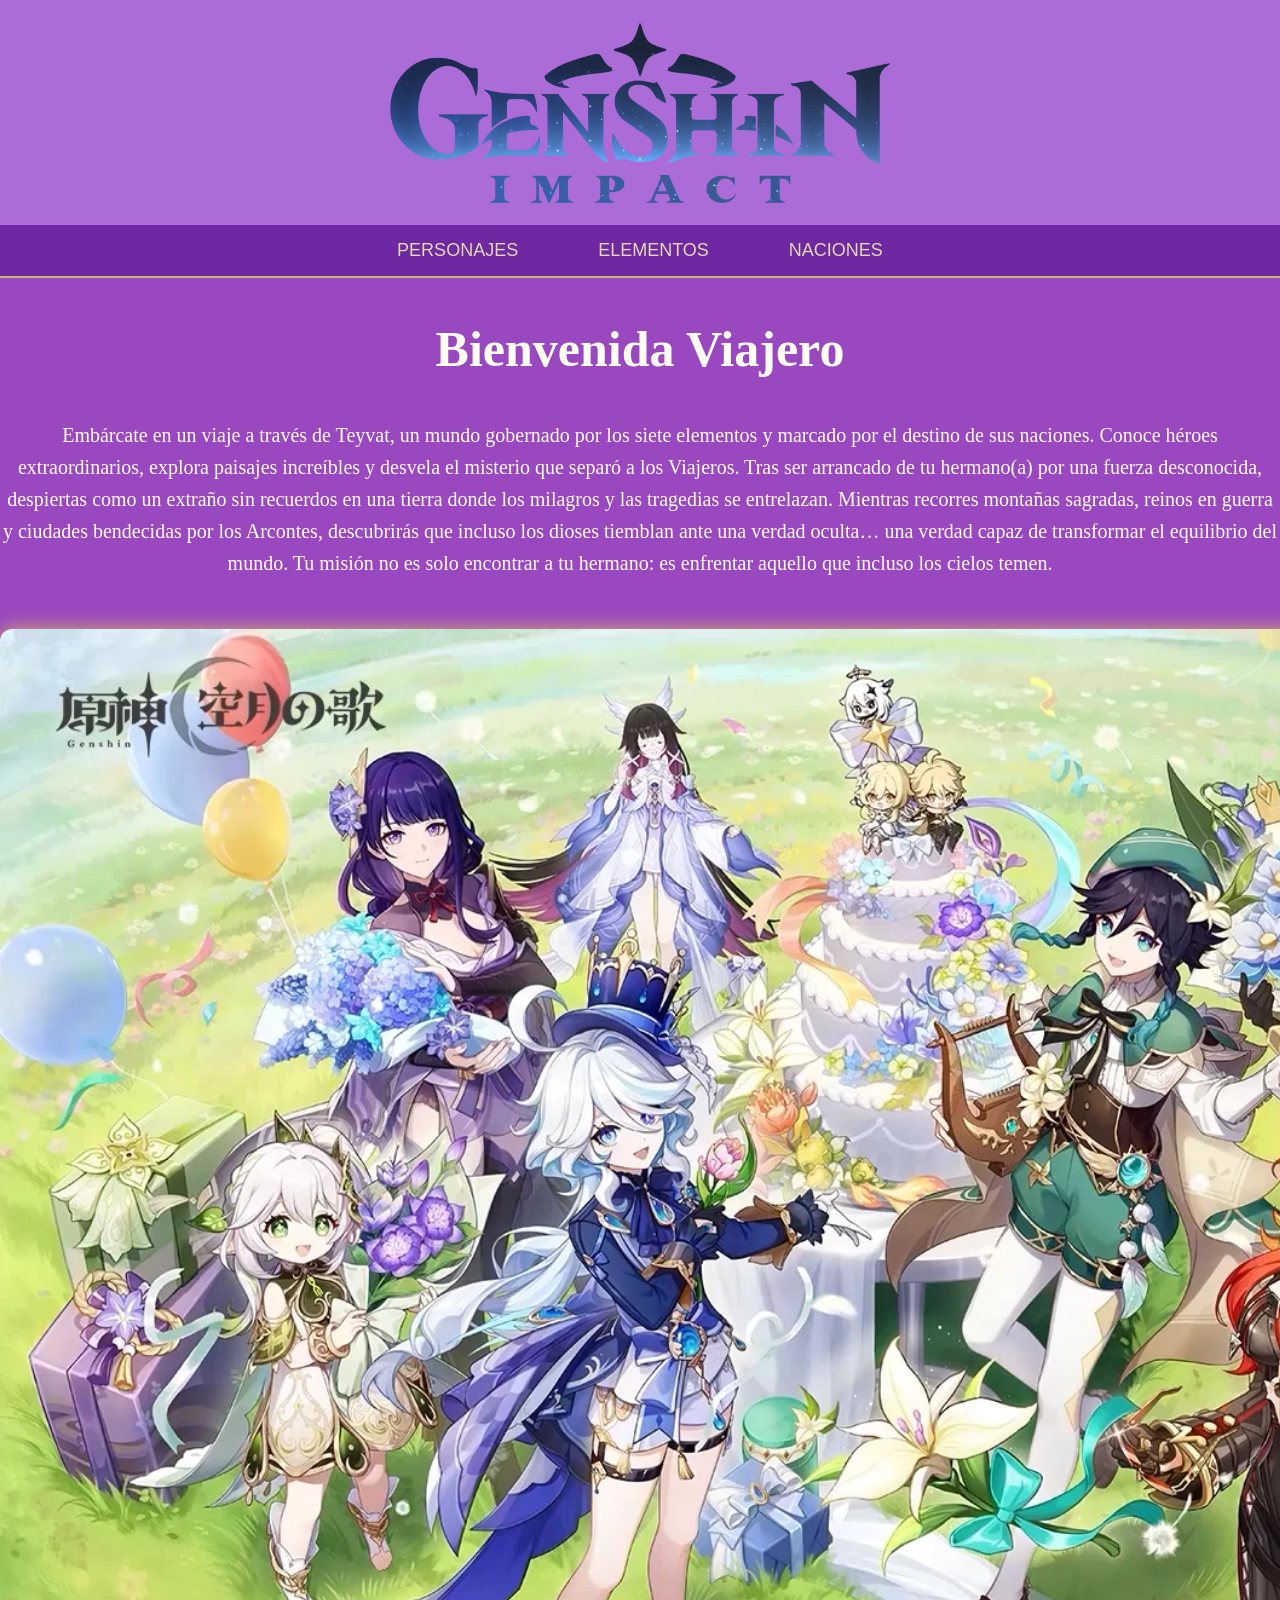
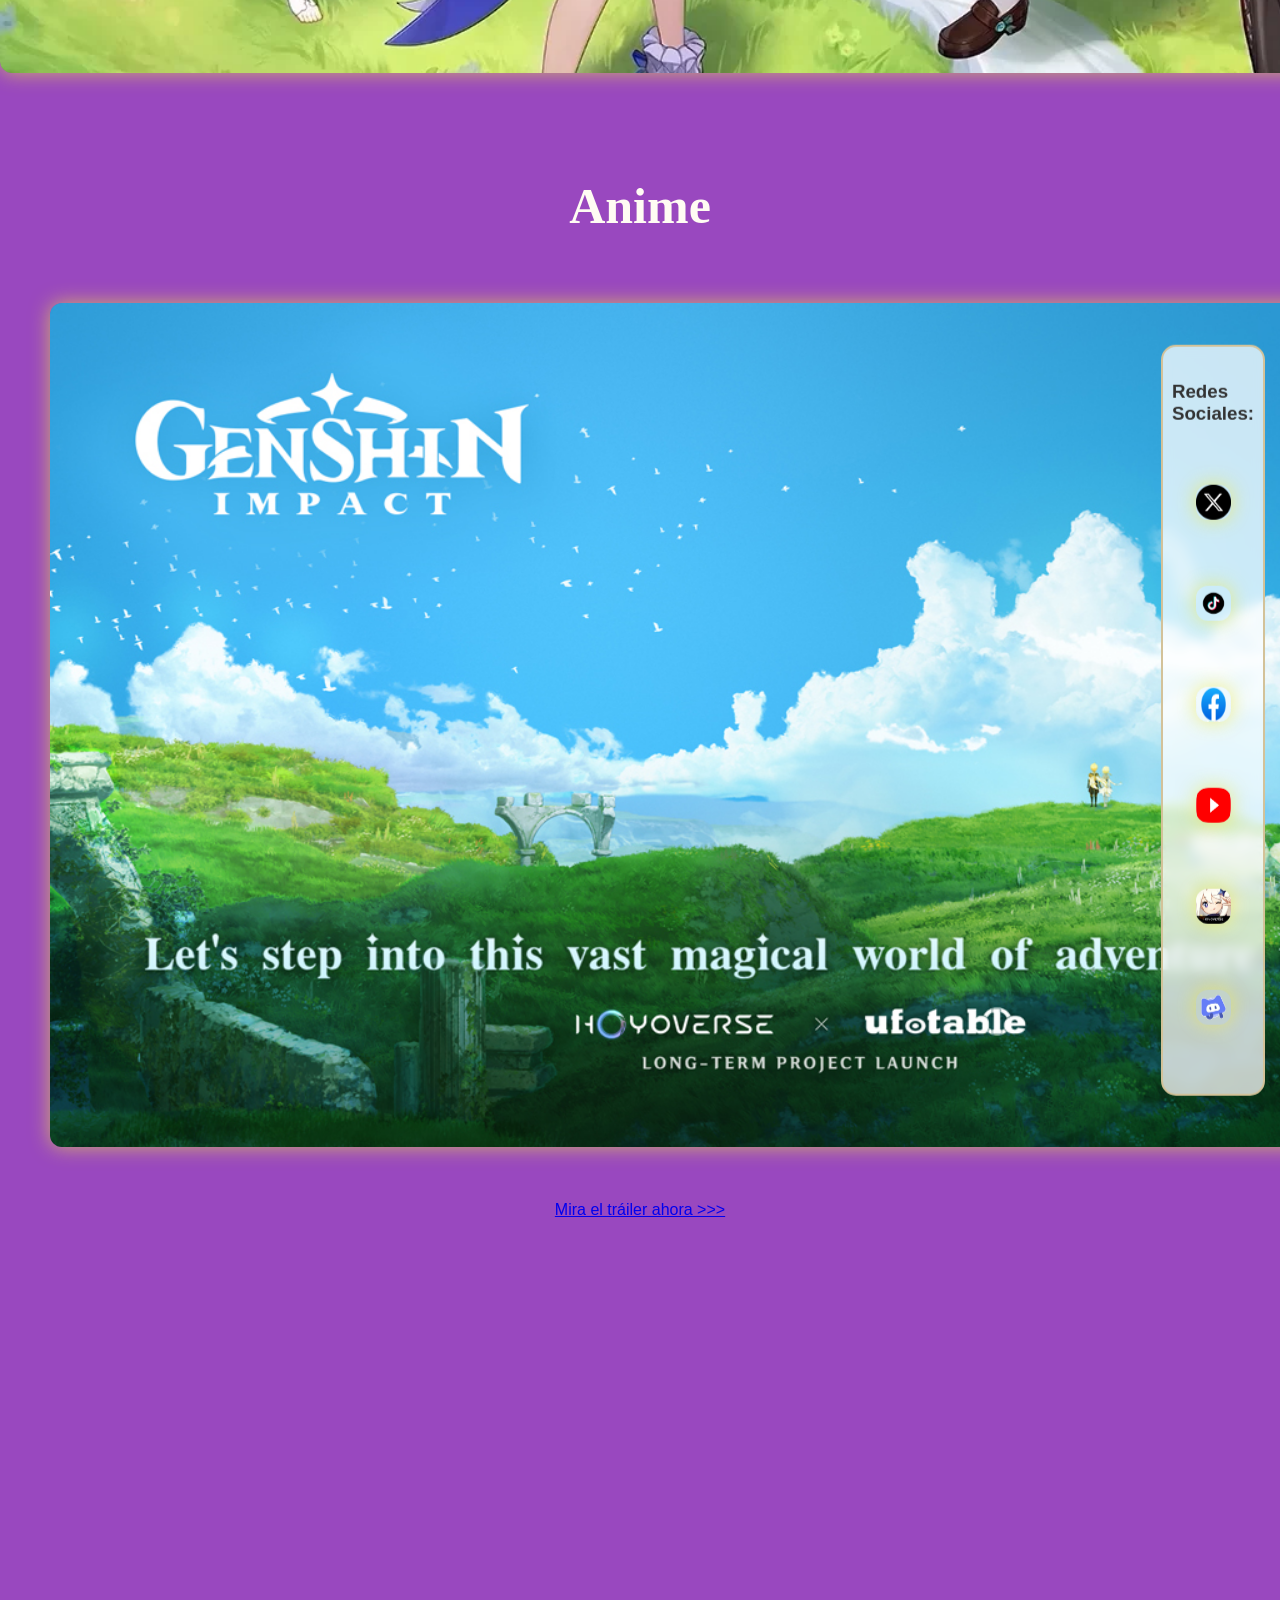
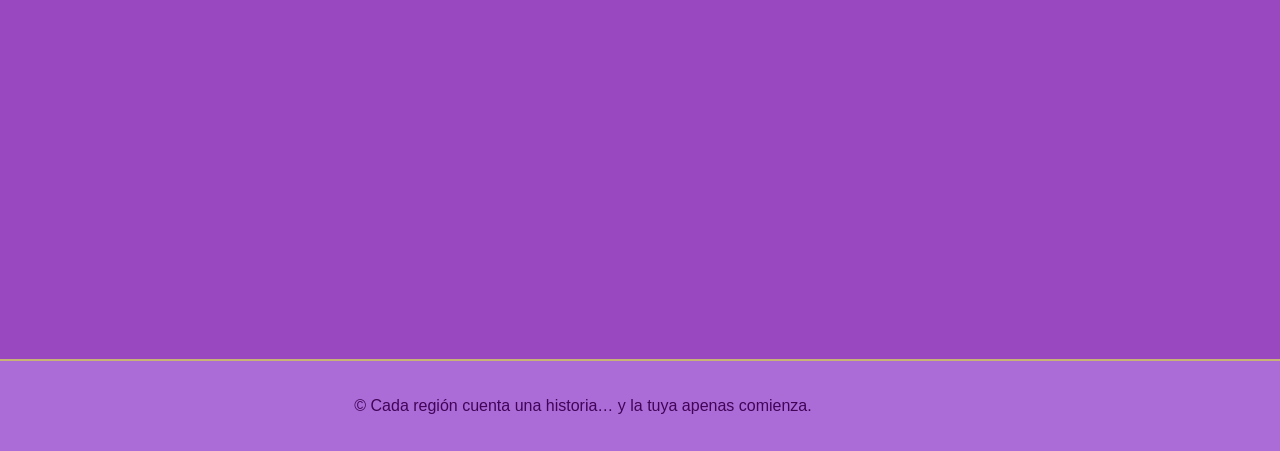
<file: index.html>
<!DOCTYPE html>
<html lang="en">
<head>
    <meta charset="UTF-8">
    <meta name="viewport" content="wijnadiNDIwiodjdth, initial-scale=1.0">
    <title>eL diario del viajero</title>
    <link rel="stylesheet" href="style.css">
</head>

<body>

  <div id="general">

        <header>
            <h1>Pagina dedicada a Genshin Impact</h1>
        </header>

    <nav id="menu">
        <ul>
            <li><a href="personajes.html">PERSONAJES</a></li>
            <li><a href="elementos.html">ELEMENTOS</a></li>
            <li><a href="naciones.html">NACIONES</a></li>
        </ul>
    </nav>

    <main id="Contenido-principal">

       <section id="principal-contenedor">
         <h2> Bienvenida Viajero</h2>

           <p>Embárcate en un viaje a través de Teyvat, un mundo gobernado por los siete elementos y marcado por el destino de sus naciones. Conoce héroes extraordinarios, explora paisajes increíbles y desvela el misterio que separó a los Viajeros. Tras ser arrancado de tu hermano(a) por una fuerza desconocida, despiertas como un extraño sin recuerdos en una tierra donde los milagros y las tragedias se entrelazan. Mientras recorres montañas sagradas, reinos en guerra y ciudades bendecidas por los Arcontes, descubrirás que incluso los dioses tiemblan ante una verdad oculta… una verdad capaz de transformar el equilibrio del mundo. Tu misión no es solo encontrar a tu hermano: es enfrentar aquello que incluso los cielos temen.</p>
             
             <div>
                 <img src="img/ARCONTES.png" alt="" width="1850px">
             </div>

        </section>

  
        <section class="anime-section">
           <h2>Anime</h2><br>
           <img src="img/anime.jpg" alt="" width="1500px"><br>

           <div id="imagen">
           <a href="https://www.youtube.com/watch?v=xdKay6bhIMg">Mira el tráiler ahora >>></a>
           </div>

        </section>

         <aside class="social-box">
           <h3>Redes Sociales:</h3><br>

            <a href="https://x.com/genshinimpactes?lang=es" target="_blank">
                <img src="img/x.png" alt="Twitter">
            </a>

            <a href="https://www.tiktok.com/@genshinimpact_latam" target="_blank">
                <img src="img/tk.png" alt="TikTok">
            </a>

            <a href="https://www.facebook.com/genshinimpact.es/" target="_blank">
                <img src="img/fb.png" alt="Facebook">
            </a>

            <a href="https://www.youtube.com/@GenshinImpact" target="_blank">
                <img src="img/yt.png" alt="YouTube">
            </a>

            <a href="https://genshin.hoyoverse.com/es/home" target="_blank">
                <img src="img/genshinI.jpg" alt="Genshin Web">
            </a>

            <a href="https://www.hoyolab.com/" target="_blank">
                <img src="img/hoyolab.webp" alt="HoYoLAB">
            </a>
        </div>
          </aside>
    </main>


    <footer id="pie">
            
      <p>© Cada región cuenta una historia… y la tuya apenas comienza.</p>
        
    </footer>
    
 

  </div>
    
    
</body>
</html>
</file>
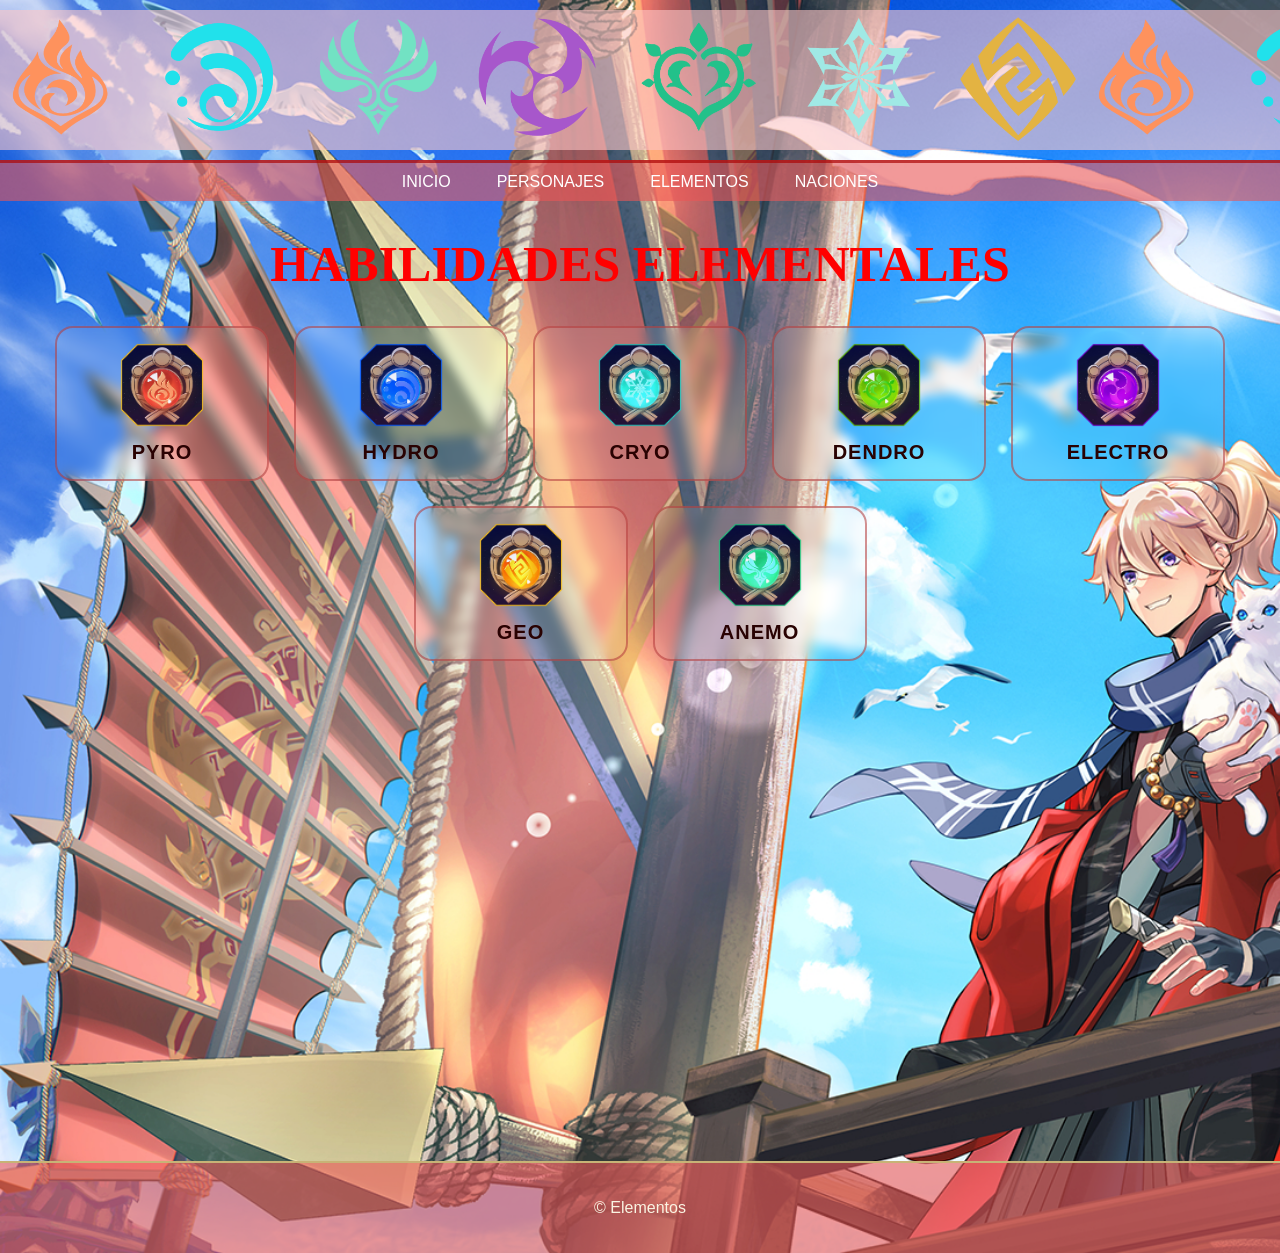
<file: elementos.html>
<!DOCTYPE html>
<html lang="es">
<head>
    <meta charset="UTF-8">
    <meta name="viewport" content="width=device-width, initial-scale=1.0">
    <title>Elementos</title>
    <link rel="stylesheet" href="styleE.css">
</head>
<body>

<div id="general">

    <header>
        <p>Visiones</p>
    </header>

    <nav id="menu">
        <ul>
            <li><a href="index.html">INICIO</a></li>
            <li><a href="personajes.html">PERSONAJES</a></li>
            <li><a href="elementos.html">ELEMENTOS</a></li>
            <li><a href="naciones.html">NACIONES</a></li>
        </ul>
    </nav>
    

    <main id="contenido-principal">

        <div>
            <h1>HABILIDADES ELEMENTALES</h1>
        </div>

        <section class="elementos">

            <!-- PYRO -->
            <label class="tarjeta" for="pyro">
                <img src="vis/pyro.png" alt="">
                <h2>PYRO</h2>
            </label>

            <!-- HYDRO -->
            <label class="tarjeta" for="hydro">
                <img src="vis/hydro.png" alt="">
                <h2>HYDRO</h2>
            </label>

            <!-- CRYO -->
            <label class="tarjeta" for="cryo">
                <img src="vis/cryo.png" alt="">
                <h2>CRYO</h2>
            </label>

            <!-- DENDRO -->
            <label class="tarjeta" for="dendro">
                <img src="vis/dendro.png" alt="">
                <h2>DENDRO</h2>
            </label>

            <!-- ELECTRO -->
            <label class="tarjeta" for="electro">
                <img src="vis/electro.png" alt="">
                <h2>ELECTRO</h2>
            </label>

            <!-- GEO -->
            <label class="tarjeta" for="geo">
                <img src="vis/geo.png" alt="">
                <h2>GEO</h2>
            </label>

            <!-- ANEMO -->
            <label class="tarjeta" for="anemo">
                <img src="vis/anemo.png" alt="">
                <h2>ANEMO</h2>
            </label>

        </section>

        <!-- RADIO BUTTONS -->
        <input type="radio" name="elemento" id="pyro" hidden>
        <input type="radio" name="elemento" id="hydro" hidden>
        <input type="radio" name="elemento" id="cryo" hidden>
        <input type="radio" name="elemento" id="dendro" hidden>
        <input type="radio" name="elemento" id="electro" hidden>
        <input type="radio" name="elemento" id="geo" hidden>
        <input type="radio" name="elemento" id="anemo" hidden>

        <!-- CAJAS DE INFO -->

        <div id="pyroToggle-box" class="content-box">
            <h3>Pyro</h3>
            <h4><i>El elemento del fuego</i></h4>
            <p>Usualmente, es brindado a aquellos con gran determinación y coraje, así como una ambición que les permita seguir adelante con sus deseos.</p>
            <img src="vis/natlan.png" alt="" width="300px">
        </div>

        <div id="hydroToggle-box" class="content-box">
            <h3>Hydro</h3>
            <h4><i>El elemento del agua</i></h4>
            <p>No se sabe mucho del mismo, pero se sabe que la Visión Hydro se brinda a aquellos con un fuerte sentido de la justicia o la lealtad.</p>
            <img src="vis/fontaine.png" alt="" width="300px">
        </div>

        <div id="cryoToggle-box" class="content-box">
            <h3>Cryo</h3>
            <h4><i>El elemento del hielo</i></h4>
            <p>Se desconoce mucho del mismo, sin embargo, sabemos que es otorgado a las personas solitarias o quienes tengan una gran aflicción consigo.</p>
            <img src="vis/nodkai.jpg" alt="" width="300px">
        </div>

        <div id="dendroToggle-box" class="content-box">
            <h3>Dendro</h3>
            <h4><i>El elemento del naturaleza</i></h4>
            <p>Al ser un aspecto de la Diosa de la Sabiduría, está intrínsecamente conectado al conocimiento y la información. Por tanto, es brindado a aquellos deseosos de entender el mundo y eruditos de gran conocimiento.</p>
            <img src="vis/sumeru.png" alt="" width="300px">
        </div>

        <div id="electroToggle-box" class="content-box">
            <h3>Electro</h3>
            <h4><i>El elemento del trueno</i></h4>
            <p>Correlacionado con el concepto de Eternidad, es brindado a aquellos que persisten en sus ideales y ambiciones.</p>
            <img src="vis/inazuma.png" alt="" width="300px">
        </div>

        <div id="geoToggle-box" class="content-box">
            <h3>Geo</h3>
            <h4><i>El elemento del terrenal</i></h4>
            <p>A diferencia del resto, este podría considerarse como un elemento "sólido" que forma la tierra y los minerales, posiblemente extendiéndose a las estrellas. Quienes reciben una Visión Geo son personas con una voluntad férrea y nobleza incomparables.</p>
            <img src="vis/liyue.png" alt="" width="300px">
        </div>

        <div id="anemoToggle-box" class="content-box">
            <h3>Anemo</h3>
            <h4><i>El elemento del aire</i></h4>
            <p>Asociado con la libertad y el tiempo mismo. Quienes reciben una Visión Anemo son personas con un espíritu libre y con la voluntad para luchar por su libre albedrío.</p>
            <img src="vis/mondstadt.png" alt="" width="300px">
        </div>

        <footer id="pie">
            <p>© Elementos</p>
        </footer>

    </main>
</div>

</body>
</html>
</file>
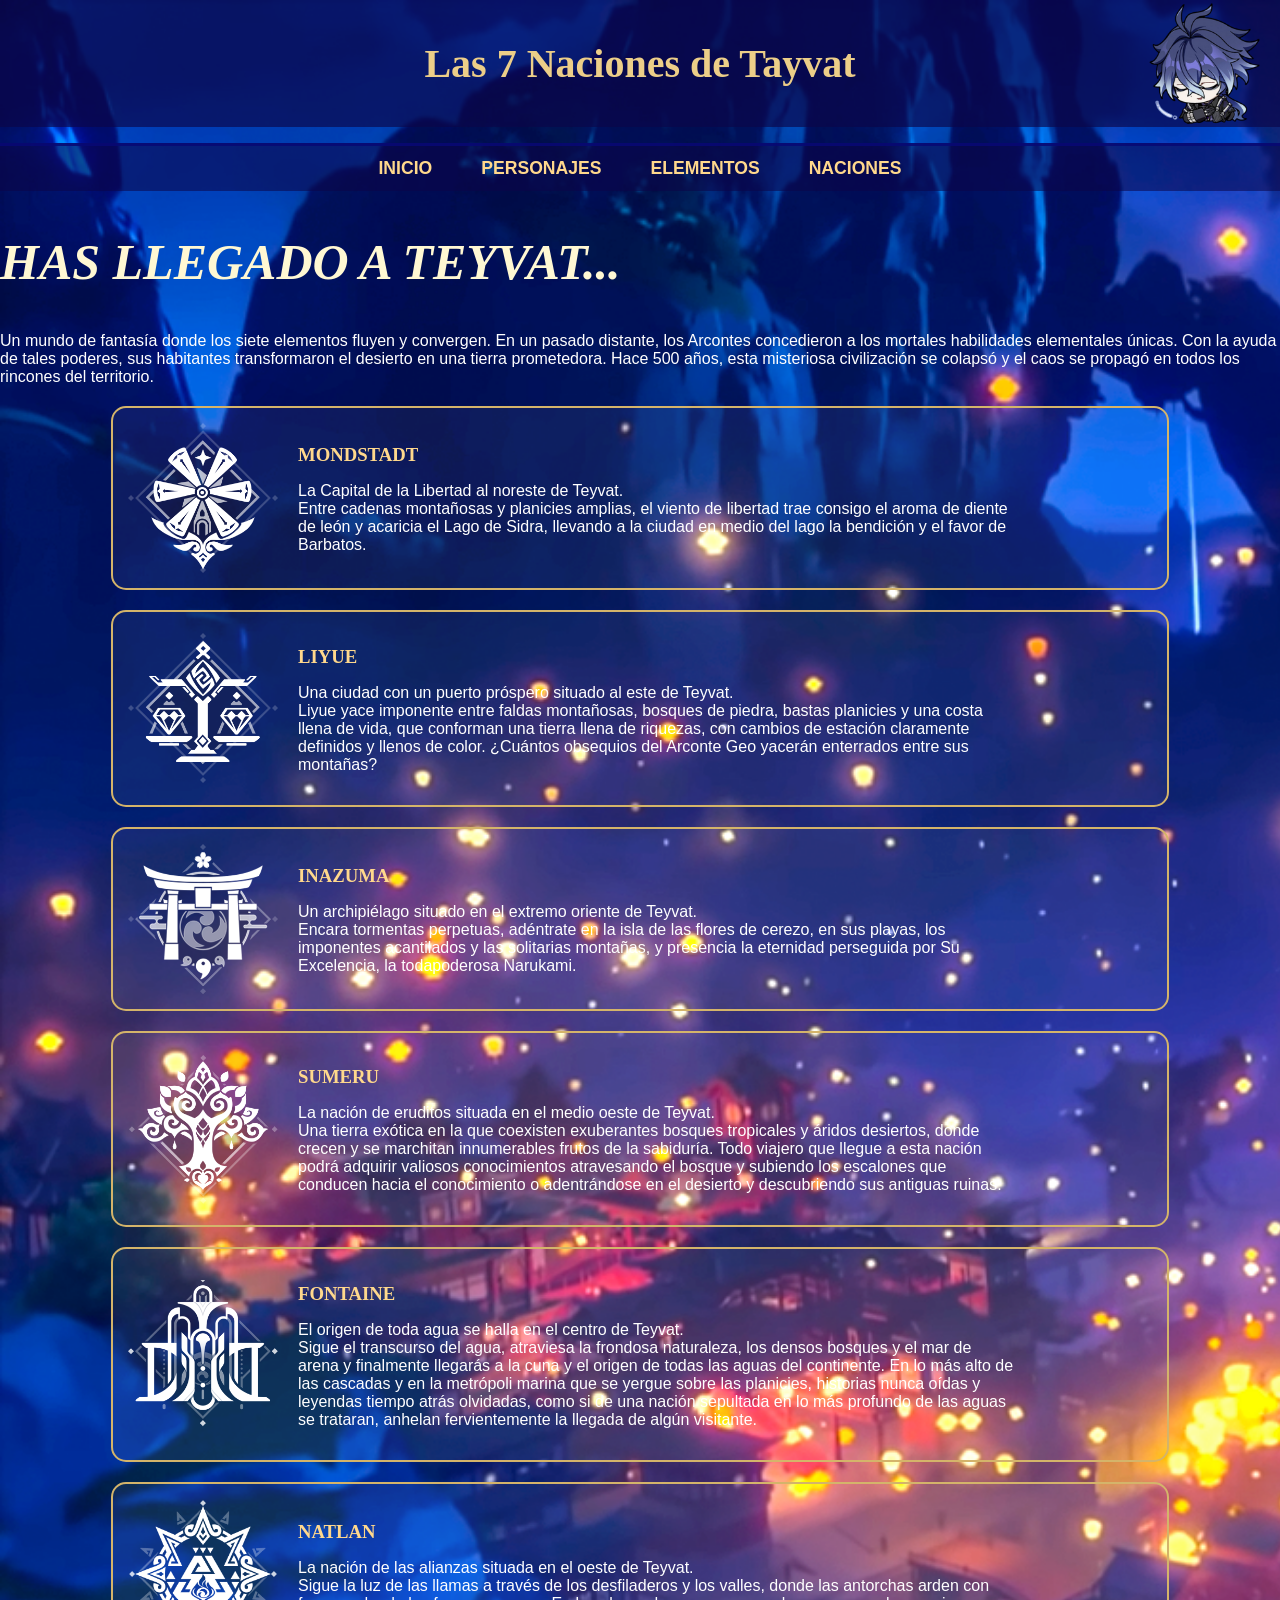
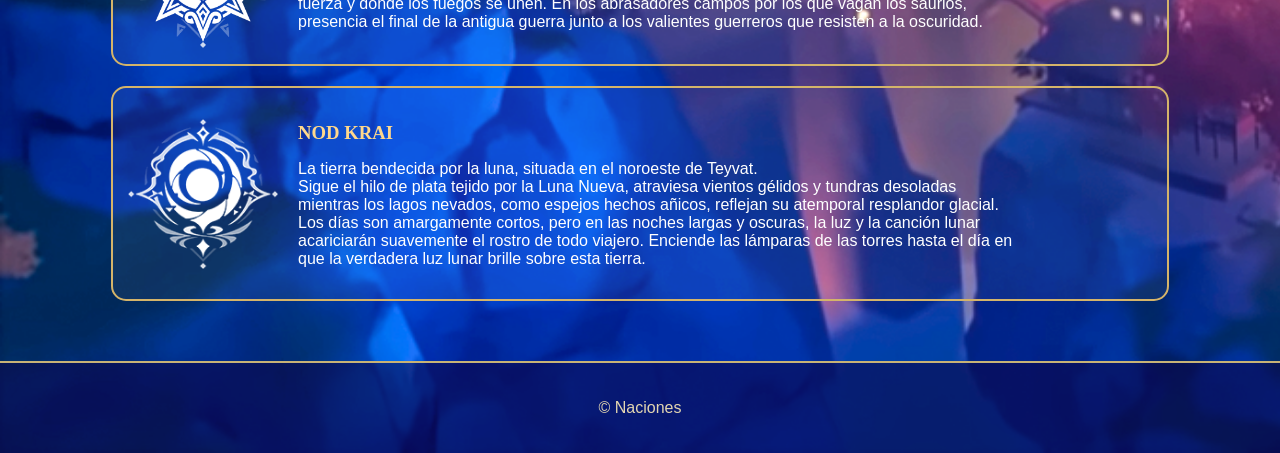
<file: naciones.html>
<!DOCTYPE html>
<html lang="en">
<head>
    <meta charset="UTF-8">
    <meta name="viewport" content="width=device-width, initial-scale=1.0">
    <title>Naciones</title>
    <link rel="stylesheet" href="styleN.css">
</head>
<body>

  <div id="general">

        <header>
            <h1>Las 7 Naciones de Tayvat</h1>
        </header>

    <nav id="menu">
        <ul>
            <li><a href="index.html">INICIO</a></li>
            <li><a href="personajes.html">PERSONAJES</a></li>
            <li><a href="elementos.html">ELEMENTOS</a></li>
            <li><a href="naciones.html">NACIONES</a></li>
        </ul>
    </nav>

    <main id="Contenido-principal">
        <div>
          <h2><i>HAS LLEGADO A TEYVAT...</i></h2>
        </div>

       <section id="principal">
            

            <p>Un mundo de fantasía donde los siete elementos fluyen y convergen. En un pasado distante, los Arcontes concedieron a los mortales habilidades elementales únicas. Con la ayuda de tales poderes, sus habitantes transformaron el desierto en una tierra prometedora. Hace 500 años, esta misteriosa civilización se colapsó y el caos se propagó en todos los rincones del territorio.</p>
       

               <div class="nacion">
                 <img src="nac/m.png" alt="" width="150px">
                    <div>
                      <h3>MONDSTADT</h3>
                      <p>La Capital de la Libertad al noreste de Teyvat. <br>Entre cadenas montañosas y planicies amplias, el viento de libertad trae consigo el aroma de diente de león y acaricia el Lago de Sidra, llevando a la ciudad en medio del lago la bendición y el favor de Barbatos.</p>
                    </div>
              </div>

              <div class="nacion">
                 <img src="nac/l.png" alt="" width="150px">
                    <div>
                      <h3>LIYUE</h3>
                      <p>Una ciudad con un puerto próspero situado al este de Teyvat. <br>Liyue yace imponente entre faldas montañosas, bosques de piedra, bastas planicies y una costa llena de vida, que conforman una tierra llena de riquezas, con cambios de estación claramente definidos y llenos de color. ¿Cuántos obsequios del Arconte Geo yacerán enterrados entre sus montañas?</p>
                    </div>
              </div>

              <div class="nacion">
                 <img src="nac/i.png" alt="" width="150px">
                    <div>
                      <h3>INAZUMA</h3>
                      <p>Un archipiélago situado en el extremo oriente de Teyvat. <br>Encara tormentas perpetuas, adéntrate en la isla de las flores de cerezo, en sus playas, los imponentes acantilados y las solitarias montañas, y presencia la eternidad perseguida por Su Excelencia, la todapoderosa Narukami.</p>
                    </div>
              </div>

              <div class="nacion">
                 <img src="nac/s.png" alt="" width="150px">
                    <div>
                      <h3>SUMERU</h3>
                      <p>La nación de eruditos situada en el medio oeste de Teyvat. <br>Una tierra exótica en la que coexisten exuberantes bosques tropicales y áridos desiertos, donde crecen y se marchitan innumerables frutos de la sabiduría. Todo viajero que llegue a esta nación podrá adquirir valiosos conocimientos atravesando el bosque y subiendo los escalones que conducen hacia el conocimiento o adentrándose en el desierto y descubriendo sus antiguas ruinas.</p>
                    </div>
              </div>

              <div class="nacion">
                 <img src="nac/f.png" alt="" width="150px">
                    <div>
                      <h3>FONTAINE</h3>
                      <p>El origen de toda agua se halla en el centro de Teyvat. <br>Sigue el transcurso del agua, atraviesa la frondosa naturaleza, los densos bosques y el mar de arena y finalmente llegarás a la cuna y el origen de todas las aguas del continente. En lo más alto de las cascadas y en la metrópoli marina que se yergue sobre las planicies, historias nunca oídas y leyendas tiempo atrás olvidadas, como si de una nación sepultada en lo más profundo de las aguas se trataran, anhelan fervientemente la llegada de algún visitante.</p>
                    </div>
              </div>

              <div class="nacion">
                 <img src="nac/n.png" alt="" width="150px">
                    <div>
                      <h3>NATLAN</h3>
                      <p>La nación de las alianzas situada en el oeste de Teyvat. <br>Sigue la luz de las llamas a través de los desfiladeros y los valles, donde las antorchas arden con fuerza y donde los fuegos se unen. En los abrasadores campos por los que vagan los saurios, presencia el final de la antigua guerra junto a los valientes guerreros que resisten a la oscuridad.</p>
                    </div>
              </div>

              <div class="nacion">
                 <img src="nac/nk.png" alt="" width="150px">
                    <div>
                      <h3>NOD KRAI</h3>
                      <p>La tierra bendecida por la luna, situada en el noroeste de Teyvat. <br>Sigue el hilo de plata tejido por la Luna Nueva, atraviesa vientos gélidos y tundras desoladas mientras los lagos nevados, como espejos hechos añicos, reflejan su atemporal resplandor glacial. Los días son amargamente cortos, pero en las noches largas y oscuras, la luz y la canción lunar acariciarán suavemente el rostro de todo viajero. Enciende las lámparas de las torres hasta el día en que la verdadera luz lunar brille sobre esta tierra.</p>
                    </div>
              </div>
        </section>
         

        <footer id="pie">
            
      <p>© Naciones</p>
        
    </footer> 


    </main>  

        

</body>
</html>
</file>
<file: style.css>
body {
    
    margin: 0 auto;
    padding: 0;
    font-family: "Trebuchet MS", Arial, sans-serif;
    background:rgba(130, 31, 177, 0.815);
    color: #333;
}

/* Contenedor general */
#general {
    width: 100%;
    margin: 0 auto;
}


/* ENCABEZADO  */
header {
  background-color: rgba(196, 153, 245, 0.438);
    background-image: url(img/logo1.png);
    background-size: contain;
    background-position: center;
    background-repeat: no-repeat;
    background-size: 500px;
    color: rgba(245, 245, 220, 0);
    text-align: center;
    padding: 50px;
    margin:0 auto;
}

header h1 {
    font-size: 50px;
    letter-spacing: 3px;
    color: rgba(216, 196, 21, 0);
}


/* MENÚ PRINCIPAL */

#menu ul {
    background: #622099c5;
    border-bottom: 2px solid #c7b376;
    list-style: none;
    display: flex;
    justify-content: center;
    padding: 0;
    margin: 0 auto;
}

#menu li {
    margin: 0 25px;
}

#menu a {
    color: #e3d6b1;
    text-decoration: none;
    font-size: 18px;
    padding: 15px;
    display: block;
    transition: color .3s, transform .3s;
}

#menu ul li a:hover,
#menu ul li a:focus {
    background: #dd86f3c0;
    color: rgb(51, 11, 78);
    border-radius: 8px;
}

/* focus*/
#menu ul li a:focus {
    outline: 2px solid #660b8a;
    border-radius: 5px;
}

/* ============================
   SECCIÓN PRINCIPAL
=============================== */
#Contenido-principal {
    margin-top: 20px;
}

#Contenido-principal img{
    border-radius: 12px;
    box-shadow: 0 0 20px rgba(247, 234, 57, 0.63);
    margin-bottom:50px;
}

#principal-contenedor {
    text-align: center;
}

#principal-contenedor h2 {
    font-size: 50px;
    color: #fffcf3;
    font-family: 'Times New Roman', Times, serif;
}

#principal-contenedor p {
   font-family:'Times New Roman', Times, serif;
   color: #fffcf3;
    margin: 25px auto;
    margin-bottom: 50px;
    font-size: 20px;
    line-height: 1.6;
}


/* ============================
   SECCIÓN ANIME + CAJA LATERAL
=============================== */

.anime-section {
    position: relative;
    text-align: center;
    justify-content: center;
    margin: 50px 50px;
}

.anime-section img {
    border-radius: 12px;
    box-shadow: 0 0 12px rgba(0,0,0,0.25);
    
}

.anime-section h2 {
    margin: 50px;
    font-size: 50px;
    color: #fffcf3;
    font-family: 'Times New Roman', Times, serif;

}
/* CAJA DE ICONOS */
.social-box {
    margin: 15px;
    position:static;
    float:right;
    top: 10%;
    right: 50px; /* AJUSTA LA DISTANCIA A LA DERECHA */
    transform: translateY(-125%);

    background: rgba(255, 255, 255, 0.75);
    padding: 15px;
    width: 70px;

    border-radius: 15px;
    border: 2px solid #d3c299;
    backdrop-filter: blur(6px);

    display: flex;
    flex-direction: column;
    align-items: center;
    gap: 12px;
}

/* ICONOS */
.social-box img {
    width: 35px;
    height: 35px;
    transition: 0.3s ease;
    border-radius: 6px;
}

/* EFECTO GLOW TIPO GENSHIN */
.social-box img:hover {
    transform: scale(1.15);
    box-shadow: 0 0 12px rgba(255, 223, 120, 0.9);
}

/* ============================
   FOOTER
=============================== */
#pie {
    margin-top: 740px;
    text-align: center;
    padding: 20px;
    background:  rgba(196, 153, 245, 0.438);
    color: #410458;
    border-top: 2px solid #c7b376;
}
</file>
<file: styleE.css>
/*ENCABEZADOS */


body {
    font-family: Arial, sans-serif;
    background:url(vis/2.jpg);
    background-size: cover;
    color: white;
    margin: 0;
    padding: 0;
}

header p{
    background: rgba(253, 199, 199, 0.603);
    background-image: url(vis/9.png);
    background-size: contain;
    text-align: center;
    padding: 30px;
    color: #ffffff00;
    font-size: 70px;
    margin: 10px auto;
    
}

#menu ul {
    background: rgba(233, 87, 87, 0.603);
    display: flex;
    justify-content: center;
    border-top:solid;
    color: rgba(172, 5, 5, 0.692);
    gap: 10px;
    list-style: none;
    padding: 10px 0;
    margin: 0 auto;
}

#menu ul li a {
    text-decoration: none;
    color: white;
    padding: 10px 18px;
    transition: 0.3s;
}

#menu ul li a:hover,
#menu ul li a:focus {
    background: #ffffff22;
    color: rgb(168, 12, 12);
    border-radius: 8px;
}


h1{
    text-align: center;
    color: rgb(255, 0, 0);
    font-family: 'Times New Roman', Times, serif;
    font-size: 50px;
}

/* focus*/
#menu ul li a:focus {
    outline: 2px solid #8a0909;
    border-radius: 5px;
}



/* TARJETAS DE LOS ELEMENTOS */

.elementos {
    display: flex;
    flex-wrap: wrap;
    justify-content: center;
    gap: 25px;
    margin-top: 20px;
}

.tarjeta {
    width: 180px;
    padding: 15px;
    border-radius: 18px;
    background: rgba(255, 255, 255, 0.08);
    border: 2px solid #b337378c;
    backdrop-filter: blur(6px);
    text-align: center;
    cursor: pointer;

    /* TRANSICIONES */
    transition: 
        transform 0.3s ease,
        box-shadow 0.3s ease,
        background 0.3s ease;
}

.tarjeta img {
    width: 100px;
    margin-bottom: 10px;

    /* TRANSICIÓN */
    transition: transform 0.3s ease;
}

.tarjeta h2 {
    margin: 0;
    font-size: 20px;
    letter-spacing: 1px;
    color: #290202;
}

/* EFECTOS hover / focus / active */
.tarjeta:hover {
    transform: scale(1.07);
    background: rgba(255, 255, 255, 0.18);
    box-shadow: 0 0 20px #ffffff33;
}

.tarjeta:hover img {
    transform: scale(1.15);
}

.tarjeta:active {
    transform: scale(0.97);
}

.tarjeta:focus-visible {
    outline: 3px solid #ffffffaa;
}



/*CAJAS CON INFORMACIÓN  */


.content-box {
    display: none;
    margin-top: 25px;
    padding: 20px;
    border-radius: 18px;
    border: 2px solid #ffffff22;
    background: rgba(255, 255, 255, 0.1);
    backdrop-filter: blur(8px);
    text-align: center;

    /* ANIMACIÓN */
    opacity: 0;
    transform: translateY(20px);
    transition: 
        opacity 0.4s ease,
        transform 0.4s ease;
}

.content-box img {
    margin-top: 10px;
    width: 280px;
    border-radius: 12px;
    transition: transform .3s ease;
}

.content-box img:hover {
    transform: scale(1.05);
}



/* MOSTRAR cAJA */

#pyro:checked ~ #pyroToggle-box,
#hydro:checked ~ #hydroToggle-box,
#cryo:checked ~ #cryoToggle-box,
#dendro:checked ~ #dendroToggle-box,
#electro:checked ~ #electroToggle-box,
#geo:checked ~ #geoToggle-box,
#anemo:checked ~ #anemoToggle-box {
    display: block;
    opacity: 1;
    transform: translateY(0);
}


/* OCULTAR TODAS LAS DEMÁS CAJAS */

#pyro:checked ~ .content-box:not(#pyroToggle-box),
#hydro:checked ~ .content-box:not(#hydroToggle-box),
#cryo:checked ~ .content-box:not(#cryoToggle-box),
#dendro:checked ~ .content-box:not(#dendroToggle-box),
#electro:checked ~ .content-box:not(#electroToggle-box),
#geo:checked ~ .content-box:not(#geoToggle-box),
#anemo:checked ~ .content-box:not(#anemoToggle-box) {
    display: none;
}

#pie {
    
    margin-top: 500px;
    text-align: center;
    padding: 20px;
    background:rgba(233, 87, 87, 0.603);
    color: #faf4e3;
    border-top: 2px solid #c7b376;
}
</file>
<file: styleN.css>
body {
    background-image: url(nac/3.png);
    background-repeat: no-repeat;
    background-size: cover;
    font-family: 'Segoe UI', sans-serif;
    color: #fff;
    margin: 0 auto;
    padding: 0;
}

header h1{
    background-color:  rgba(12, 5, 73, 0.651); 
    background-image: url(nac/anemo\ \(4\).png);   
    background-size: contain;
    background-position: right;
    background-repeat: no-repeat;
    background-size:contain;
    color:#ecce88;
    font-family: 'Times New Roman', Times, serif;
    text-align:center;
    font-size: 2.5em;
    padding: 40px;
    margin: 0 ;

}


/* MENÚ */
#menu ul {
    background-color: rgba(12, 5, 73, 0.555);           
    padding: 12px;
    color: #070974dc;
    border-top: solid;
    list-style: none;
    display: flex;
    justify-content: center;
    gap: 25px;
    
}

#menu a {
    color: #ffd88c;
    text-decoration: none;
    font-size: 1.1em;
    font-weight: 600;
    padding: 6px 12px;
    border-radius: 8px;
    transition: 0.3s ease;
}

#menu ul li a:hover,
#menu ul li a:focus {
    background-color: rgba(255, 255, 255, 0.15);
    color: #fdd9d9;
    transform: scale(1.1);
}

/* active */
#menu ul li a:active {
    color: #ffe2a9;
}


/* focus*/
#menu ul li a:focus {
    outline: 2px solid #ffd88c;
    border-radius: 5px;
}

h2{
   text-align: left;
    color: rgb(255, 248, 211);
    font-family: 'Times New Roman', Times, serif;
    font-size: 50px;
}
/* SECCIÓN DE NACIONES */
.nacion {
    display: flex;
    align-items: center;
    gap: 20px;
    background-color: rgba(255,255,255,0.05);
    padding: 15px;
    margin: 20px auto;
    width: 80%;
    border-radius: 15px;
    border: 2px solid #d4b46a;
    transition: 0.4s ease;
}

/* efecto hover en toda la tarjeta */
.nacion:hover {
    background-color: rgba(255,255,255,0.12);
    transform: translateY(-6px); /* Transformación */
}

/*IMÁGENES DE NACIONES */
.nacion img {
    border-radius: 10px;
    width: 150px;
    transition: transform 0.4s ease;
}

/* hover sobre imagen */
.nacion img:hover {
    transform: scale(1.08) rotate(1deg);
}

/*TEXTOS DE NACIONES*/
.nacion h3 {
    font-family: 'Times New Roman', Times, serif;
    color: #ffd88c;
    margin-bottom: 5px;
    transition: color 0.3s;
}

/* hover del título */
.nacion h3:hover {
    color: #fff;
}

/* por si usas div para acomodar texto */
.nacion div {
    max-width: 70%;
}


.clearfix {
    clear: both;
}

#pie {
    margin-top: 60px;
    text-align: center;
    padding: 20px;
    background:  rgba(12, 5, 73, 0.555);
    color: #e3d6b1;
    border-top: 2px solid #c7b376;
}
</file>
